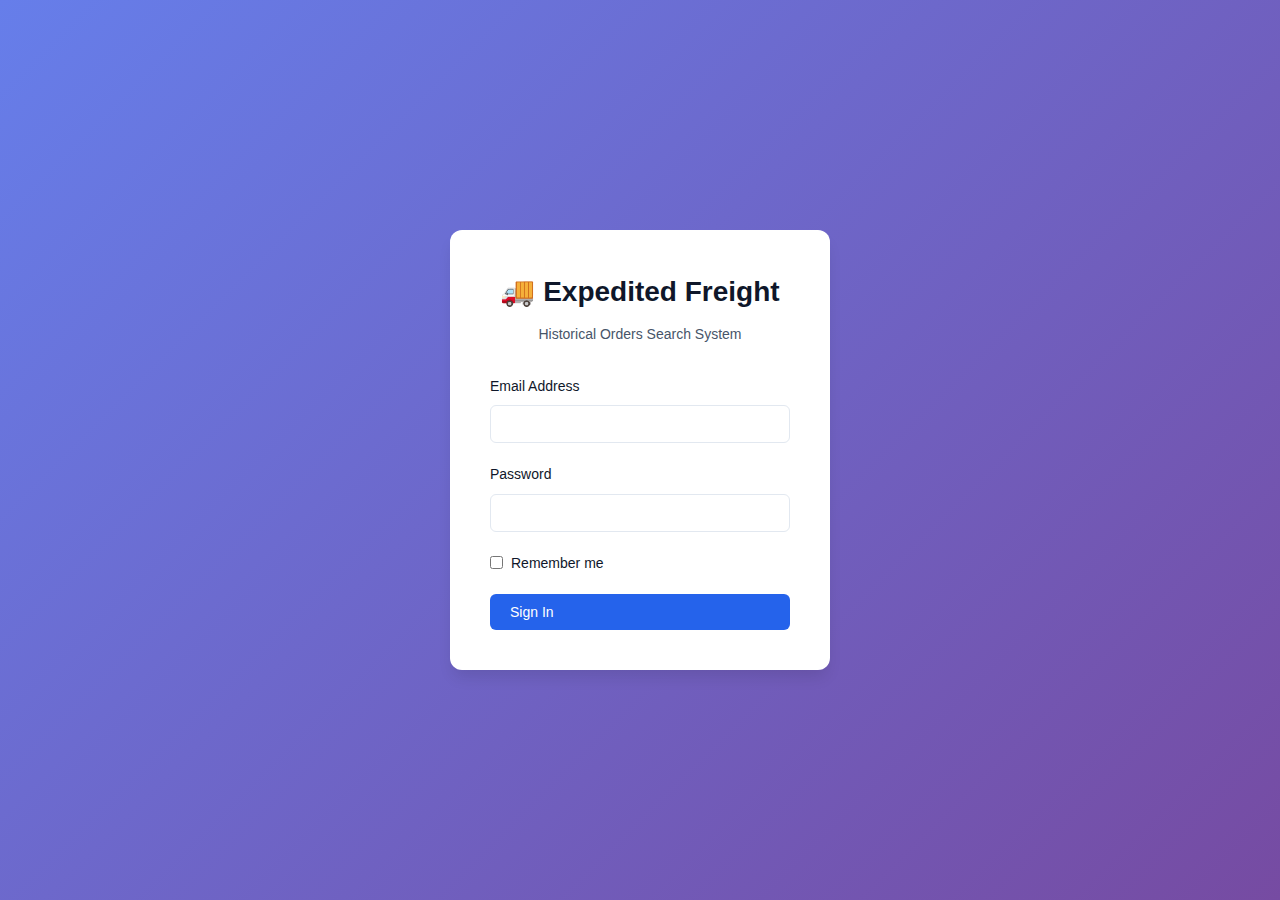
<file: index.html>
<!DOCTYPE html>
<html lang="en">
<head>
    <meta charset="UTF-8">
    <meta name="viewport" content="width=device-width, initial-scale=1.0">
    <title>Login - Expedited Freight Orders</title>
    <link rel="stylesheet" href="css/styles.css">
</head>
<body class="login-page">
    <div class="login-container">
        <div class="login-card">
            <div class="login-header">
                <h1>🚚 Expedited Freight</h1>
                <p>Historical Orders Search System</p>
            </div>

            <form id="loginForm" class="login-form">
                <div class="form-group">
                    <label for="email">Email Address</label>
                    <input type="email" id="email" name="email" required autocomplete="email">
                </div>

                <div class="form-group">
                    <label for="password">Password</label>
                    <input type="password" id="password" name="password" required autocomplete="current-password">
                </div>

                <div class="form-group checkbox-group">
                    <label>
                        <input type="checkbox" id="rememberMe" name="rememberMe">
                        <span>Remember me</span>
                    </label>
                </div>

                <button type="submit" class="btn btn-primary" id="loginBtn">
                    Sign In
                </button>

                <div id="errorMessage" class="error-message" style="display: none;"></div>
                <div id="loadingMessage" class="loading-message" style="display: none;">
                    Signing in...
                </div>
            </form>
        </div>
    </div>

    <script type="module" src="js/config.js"></script>
    <script type="module" src="js/auth.js"></script>
</body>
</html>
</file>
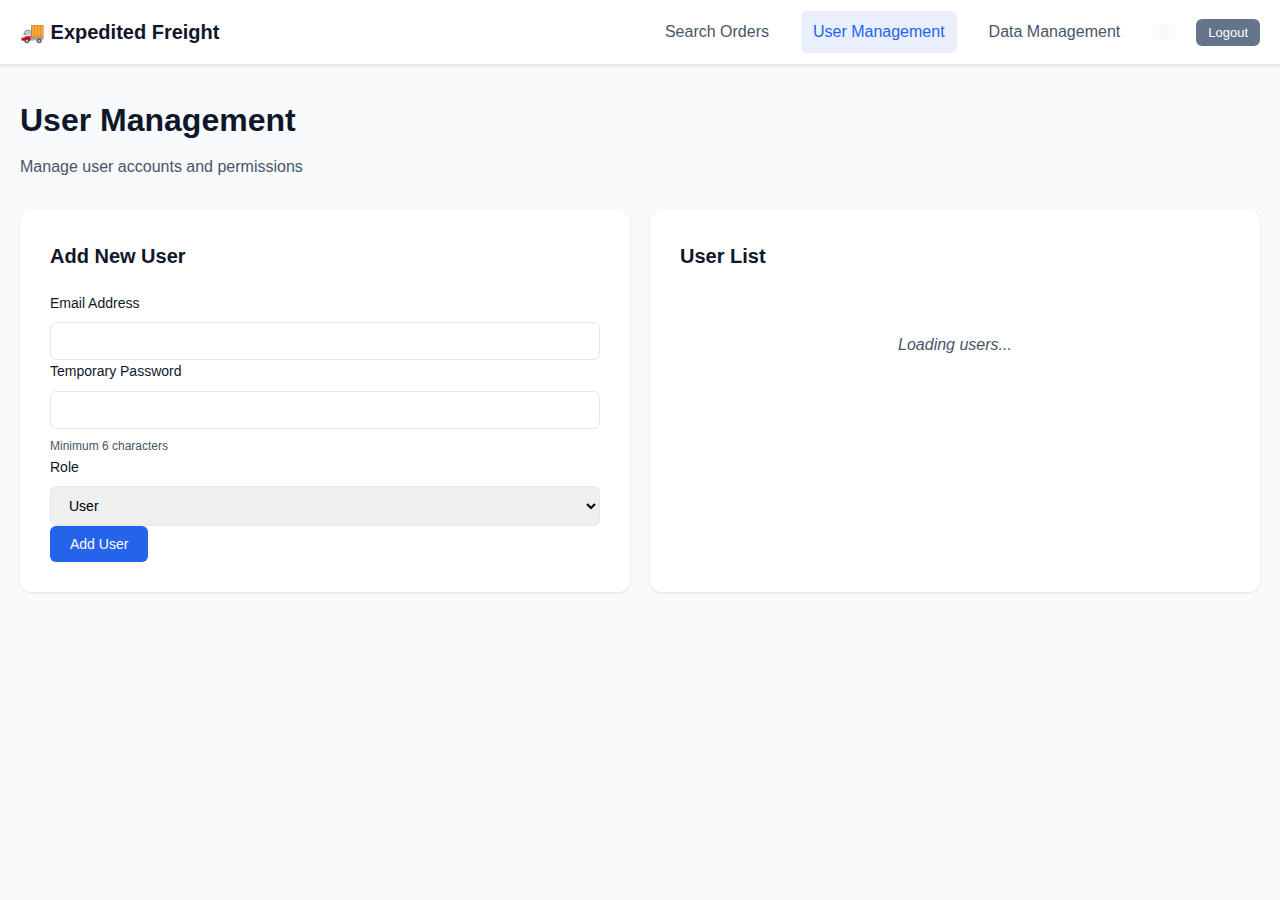
<file: admin-users.html>
<!DOCTYPE html>
<html lang="en">
<head>
    <meta charset="UTF-8">
    <meta name="viewport" content="width=device-width, initial-scale=1.0">
    <title>User Management - Expedited Freight</title>
    <link rel="stylesheet" href="css/styles.css">
</head>
<body>
    <nav class="navbar">
        <div class="nav-content">
            <div class="nav-brand">
                <h2>🚚 Expedited Freight</h2>
            </div>
            <div class="nav-menu">
                <a href="dashboard.html" class="nav-link">Search Orders</a>
                <a href="admin-users.html" class="nav-link active">User Management</a>
                <a href="admin-data.html" class="nav-link">Data Management</a>
                <span class="nav-user" id="userEmail"></span>
                <button class="btn btn-secondary btn-sm" id="logoutBtn">Logout</button>
            </div>
        </div>
    </nav>

    <main class="container">
        <div class="page-header">
            <h1>User Management</h1>
            <p>Manage user accounts and permissions</p>
        </div>

        <div class="admin-grid">
            <div class="admin-card">
                <h3>Add New User</h3>
                <form id="addUserForm">
                    <div class="form-group">
                        <label for="newUserEmail">Email Address</label>
                        <input type="email" id="newUserEmail" required>
                    </div>

                    <div class="form-group">
                        <label for="newUserPassword">Temporary Password</label>
                        <input type="password" id="newUserPassword" required minlength="6">
                        <small>Minimum 6 characters</small>
                    </div>

                    <div class="form-group">
                        <label for="newUserRole">Role</label>
                        <select id="newUserRole">
                            <option value="user">User</option>
                            <option value="admin">Admin</option>
                        </select>
                    </div>

                    <button type="submit" class="btn btn-primary">Add User</button>
                    <div id="addUserMessage" class="message" style="display: none;"></div>
                </form>
            </div>

            <div class="admin-card">
                <h3>User List</h3>
                <div id="loadingUsers" class="loading-message">Loading users...</div>
                <div id="usersTableContainer" style="display: none;">
                    <table class="data-table">
                        <thead>
                            <tr>
                                <th>Email</th>
                                <th>Role</th>
                                <th>Created</th>
                                <th>Actions</th>
                            </tr>
                        </thead>
                        <tbody id="usersTableBody">
                        </tbody>
                    </table>
                </div>
                <div id="noUsers" style="display: none;" class="no-results">
                    <p>No users found.</p>
                </div>
            </div>
        </div>
    </main>

    <!-- Edit User Modal -->
    <div id="editUserModal" class="modal" style="display: none;">
        <div class="modal-content">
            <div class="modal-header">
                <h3>Edit User Role</h3>
                <button class="modal-close" id="closeModal">&times;</button>
            </div>
            <div class="modal-body">
                <form id="editUserForm">
                    <input type="hidden" id="editUserId">
                    <div class="form-group">
                        <label for="editUserEmail">Email</label>
                        <input type="text" id="editUserEmail" disabled>
                    </div>
                    <div class="form-group">
                        <label for="editUserRole">Role</label>
                        <select id="editUserRole">
                            <option value="user">User</option>
                            <option value="admin">Admin</option>
                        </select>
                    </div>
                    <button type="submit" class="btn btn-primary">Save Changes</button>
                </form>
            </div>
        </div>
    </div>

    <script type="module" src="js/config.js"></script>
    <script type="module" src="js/user-management.js"></script>
</body>
</html>
</file>
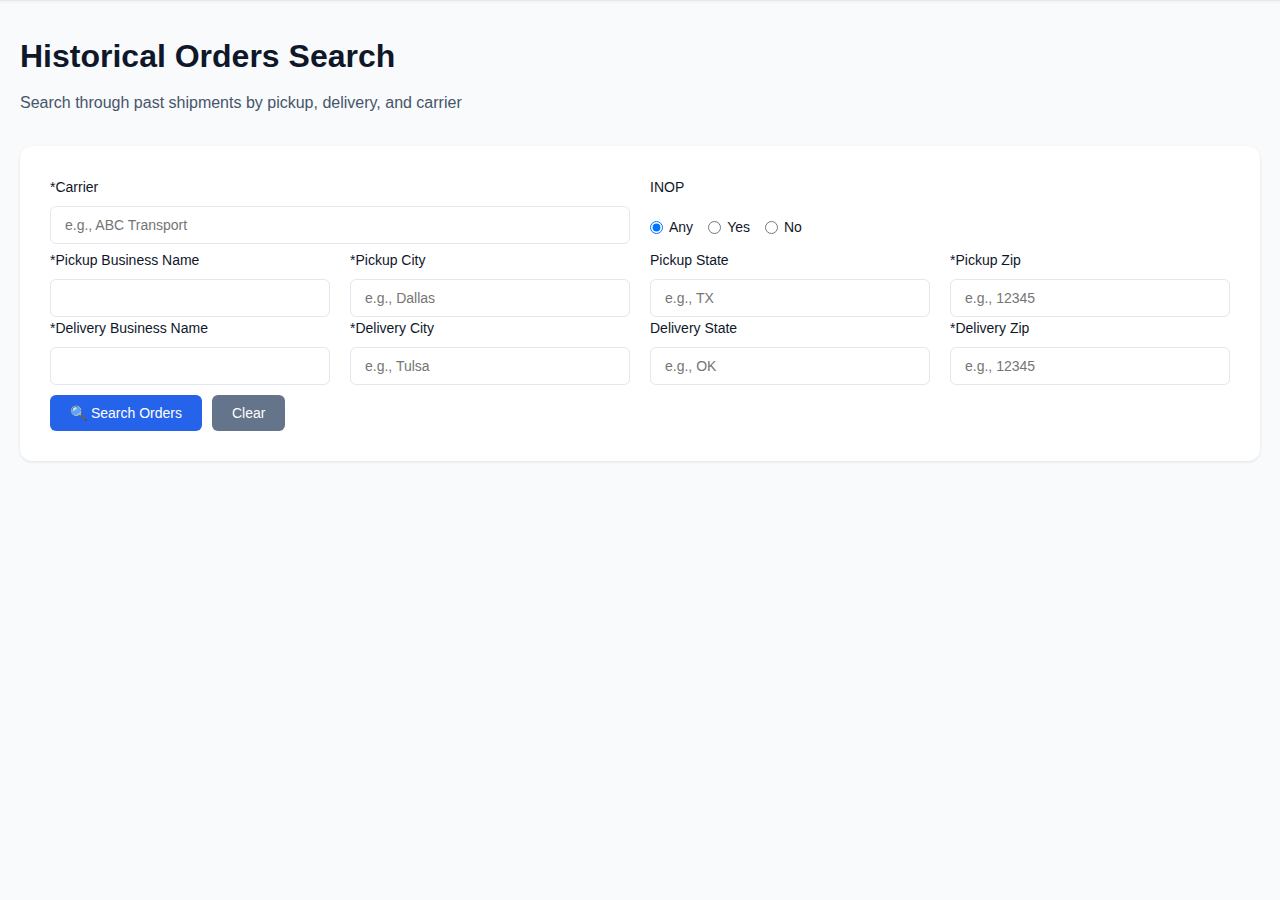
<file: dashboard.html>
<!DOCTYPE html>
<html lang="en">

<head>
    <meta charset="UTF-8">
    <!DOCTYPE html>
    <html lang="en">

    <head>
        <meta charset="UTF-8">
        <meta name="viewport" content="width=device-width, initial-scale=1.0">
        <title>Search Orders - Expedited Freight</title>
        <link rel="stylesheet" href="css/styles.css">
    </head>

<body>
    <nav class="navbar">
        <!-- Navigation injected by app.js -->
    </nav>

    <main class="container">
        <div class="page-header">
            <h1>Historical Orders Search</h1>
            <p>Search through past shipments by pickup, delivery, and carrier</p>
        </div>

        <div class="search-card">
            <form id="searchForm" class="search-form">
                <div class="form-row">

                    <div class="form-group">
                        <label for="carrier">*Carrier</label>
                        <input type="text" id="carrier" name="carrier" placeholder="e.g., ABC Transport">
                    </div>

                    <div class="form-group">
                        <label>INOP</label>
                        <div class="radio-group">
                            <label><input type="radio" name="inopInfo" value="" checked> Any</label>
                            <label><input type="radio" name="inopInfo" value="Yes"> Yes</label>
                            <label><input type="radio" name="inopInfo" value="No"> No</label>
                        </div>
                    </div>
                </div>

                <div class="form-row">
                    <div class="form-group">
                        <label for="pickupBusiness">*Pickup Business Name</label>
                        <input type="text" id="pickupBusiness" name="pickupBusiness" placeholder="">
                    </div>

                    <div class="form-group">
                        <label for="pickupCity">*Pickup City</label>
                        <input type="text" id="pickupCity" name="pickupCity" placeholder="e.g., Dallas">
                    </div>
                    <div class="form-group">
                        <label for="pickupState">Pickup State</label>
                        <input type="text" id="pickupState" name="pickupState" placeholder="e.g., TX">
                    </div>
                    <div class="form-group">
                        <label for="pickupZip">*Pickup Zip</label>
                        <input type="text" id="pickupZip" name="pickupZip" placeholder="e.g., 12345">
                    </div>
                </div>

                <div class="form-row">
                    <div class="form-group">
                        <label for="deliveryBusiness">*Delivery Business Name</label>
                        <input type="text" id="deliveryBusiness" name="deliveryBusiness" placeholder="">
                    </div>

                    <div class="form-group">
                        <label for="deliveryCity">*Delivery City</label>
                        <input type="text" id="deliveryCity" name="deliveryCity" placeholder="e.g., Tulsa">
                    </div>

                    <div class="form-group">
                        <label for="deliveryState">Delivery State</label>
                        <input type="text" id="deliveryState" name="deliveryState" placeholder="e.g., OK">
                    </div>

                    <div class="form-group">
                        <label for="deliveryZip">*Delivery Zip</label>
                        <input type="text" id="deliveryZip" name="deliveryZip" placeholder="e.g., 12345">
                    </div>
                </div>

                <div class="form-actions">
                    <button type="submit" class="btn btn-primary">
                        🔍 Search Orders
                    </button>
                    <button type="button" class="btn btn-secondary" id="clearBtn">
                        Clear
                    </button>
                </div>
            </form>
        </div>
        <div id="previewSection" style="display: none; margin-top: 20px;">
            <div class="metrics-grid">
                <div class="metrics-card">
                    <h3>Manually Entered Prices</h3>
                    <div class="table-container" style="max-height: 300px;">
                        <table class="data-table" id="previewTable">
                            <thead id="previewTableHead"></thead>
                            <tbody id="previewTableBody"></tbody>
                        </table>
                    </div>
                    <p style="margin-top: 10px;"><strong>Total special price qoutes found:</strong> <span
                            id="totalRows">0</span></p>
                </div>
            </div><!-- metrics-grid end-->
        </div><!-- preview-section end-->

        <div id="resultsSection" style="display: none;">
            <div class="metrics-grid">
                <div class="metric-card clickable-card" data-filter="all">
                    <div class="metric-label">Total Records</div>
                    <div class="metric-value" id="totalRecords">0</div>
                </div>
                <!-- Tariff Price -->
                <div class="metric-card clickable-card" data-filter="lo">
                    <div class="metric-label">Avg Tarriff (1-3)</div>
                    <div class="metric-value" id="avgTarriffLoPrice">$0</div>
                </div>
                <!-- Carrier Price -->
                <div class="metric-card clickable-card" data-filter="lo">
                    <div class="metric-label">Avg Carrier (1-3)</div>
                    <div class="metric-value" id="avgCarrierLoPrice">$0</div>
                </div>
                <!-- Price per Mile-->
                <div class="metric-card clickable-card" data-filter="lo">
                    <div class="metric-label">Avg $/mi (1-3)</div>
                    <div class="metric-value" id="avgLoPrice">$0</div>
                </div>
                <div class="metric-card clickable-card" data-filter="hi">
                    <div class="metric-label">Avg Tarriff (4+)</div>
                    <div class="metric-value" id="avgTarriffHiPrice">$0</div>
                </div>
                <div class="metric-card clickable-card" data-filter="hi">
                    <div class="metric-label">Avg Carrier (4+)</div>
                    <div class="metric-value" id="avgCarrierHiPrice">$0</div>
                </div>
                <div class="metric-card clickable-card" data-filter="hi">
                    <div class="metric-label">Avg $/mi (4+)</div>
                    <div class="metric-value" id="avgHiPrice">$0</div>
                </div>
                <div class="metric-card clickable-card" data-filter="inop">
                    <div class="metric-label">Avg Tarriff INOP</div>
                    <div class="metric-value" id="avgTarriffInopPrice">$0</div>
                </div>
                <div class="metric-card clickable-card" data-filter="inop">
                    <div class="metric-label">Avg Carrier INOP</div>
                    <div class="metric-value" id="avgCarrierInopPrice">$0</div>
                </div>
                <div class="metric-card clickable-card" data-filter="inop">
                    <div class="metric-label">Avg $/mi INOP</div>
                    <div class="metric-value" id="avgInopPrice">$0</div>
                </div>
            </div><!-- metrics-grid end-->

            <div class="results-header">
                <h2>Search Results</h2>
                <button class="btn btn-secondary btn-sm" id="exportBtn">
                    📥 Export to CSV
                </button>
            </div><!-- results-header end-->

            <div class="table-container">
                <table class="data-table" id="resultsTable">
                    <thead id="resultsTableHead">
                    </thead>
                    <tbody id="resultsBody">
                    </tbody>
                </table>
            </div><!-- table-container end-->

            <div class="pagination" id="pagination">
                <button class="btn btn-secondary btn-sm" id="prevBtn" disabled>Previous</button>
                <span id="pageInfo">Page 1</span>
                <button class="btn btn-secondary btn-sm" id="nextBtn" disabled>Next</button>
            </div>
        </div><!-- results-section end-->

        <div id="noResults" style="display: none;" class="no-results">
            <p>No historical orders found matching your search criteria.</p>
        </div><!-- no-results section end-->

        <div id="loadingResults" style="display: none;" class="loading-message">
            Searching orders...
        </div><!-- loading-message end-->
    </main>

    <script type="module" src="js/config.js"></script>
    <script type="module" src="js/app.js"></script>
    <script type="module" src="js/search.js"></script>
</body>

</html>
</file>
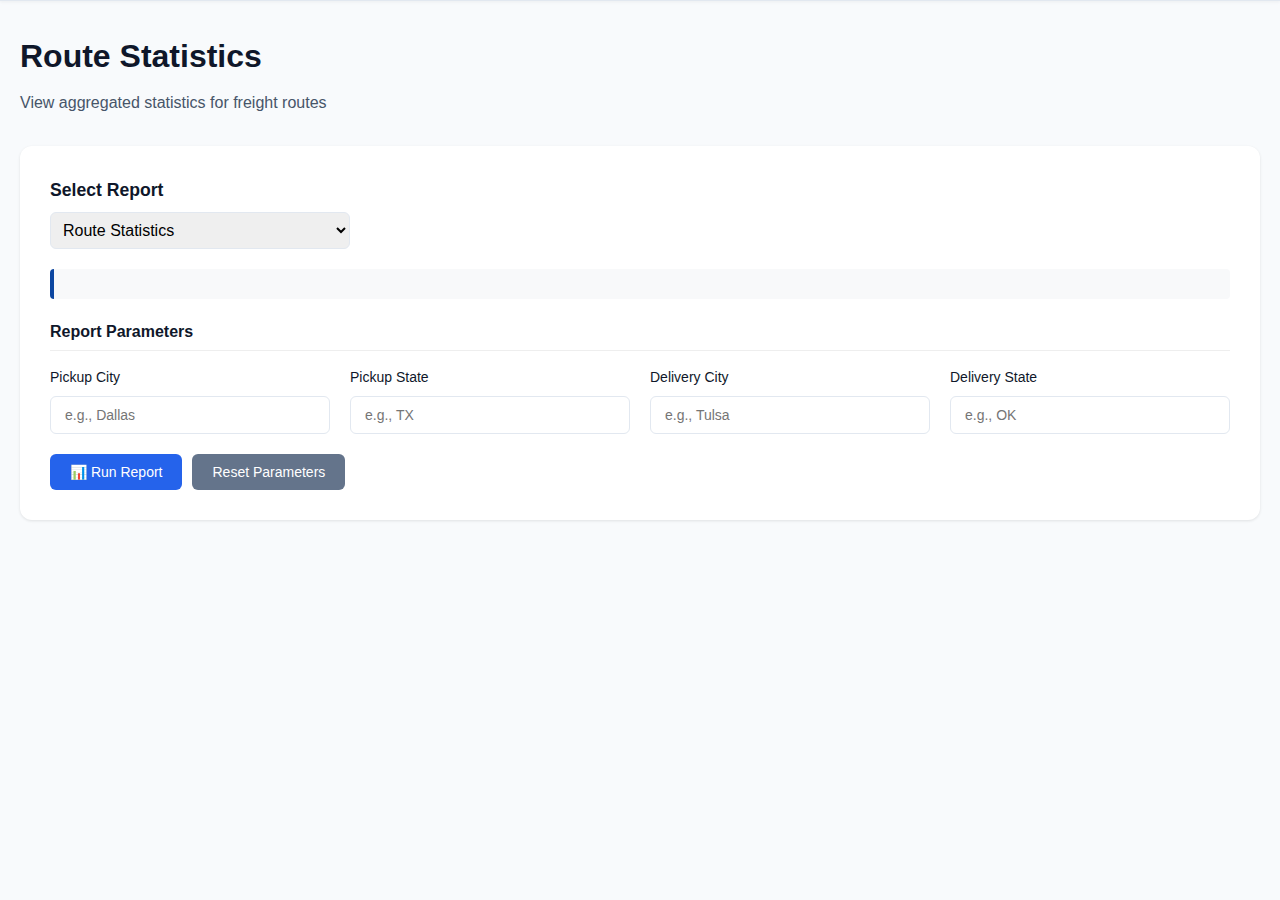
<file: reports.html>
<!DOCTYPE html>
<html lang="en">

<head>
    <meta charset="UTF-8">
    <meta name="viewport" content="width=device-width, initial-scale=1.0">
    <title>Reports - Expedited Freight</title>
    <link rel="stylesheet" href="css/styles.css">
</head>

<body>
    <nav class="navbar">
        <!-- Navigation injected by app.js -->
    </nav>

    <main class="container">
        <div class="page-header">
            <h1>Route Statistics</h1>
            <p>View aggregated statistics for freight routes</p>
        </div>

        <div class="search-card">
            <div class="report-selection">
                <div class="form-group" style="margin-bottom: 20px;">
                    <label for="reportType" style="font-size: 1.1em; font-weight: bold;">Select Report</label>
                    <select id="reportType" class="form-control"
                        style="max-width: 300px; padding: 8px; font-size: 1em;">
                        <option value="route_stats">Route Statistics</option>
                        <option value="carrier_performance">Carrier Performance</option>
                        <option value="customer_volume">Customer Volume</option>
                    </select>
                </div>

                <div id="reportDescription" class="report-description"
                    style="margin-bottom: 20px; padding: 15px; background-color: #f8f9fa; border-left: 4px solid #0d47a1; border-radius: 4px; color: #555; line-height: 1.5;">
                    <!-- Description populated by JS -->
                </div>
            </div>

            <form id="searchForm" class="search-form">
                <!-- Parameters for Route Statistics -->
                <div id="params-route-stats" class="report-params">
                    <h4 style="margin-bottom: 15px; border-bottom: 1px solid #eee; padding-bottom: 5px;">Report
                        Parameters</h4>
                    <div class="form-row">
                        <div class="form-group">
                            <label for="pickupCity">Pickup City</label>
                            <input type="text" id="pickupCity" name="pickupCity" placeholder="e.g., Dallas">
                        </div>
                        <div class="form-group">
                            <label for="pickupState">Pickup State</label>
                            <input type="text" id="pickupState" name="pickupState" placeholder="e.g., TX">
                        </div>

                        <div class="form-group">
                            <label for="deliveryCity">Delivery City</label>
                            <input type="text" id="deliveryCity" name="deliveryCity" placeholder="e.g., Tulsa">
                        </div>
                        <div class="form-group">
                            <label for="deliveryState">Delivery State</label>
                            <input type="text" id="deliveryState" name="deliveryState" placeholder="e.g., OK">
                        </div>
                    </div>
                </div>

                <div class="form-actions" style="margin-top: 20px;">
                    <button type="submit" class="btn btn-primary">
                        📊 Run Report
                    </button>
                    <button type="button" class="btn btn-secondary" id="clearBtn">
                        Reset Parameters
                    </button>
                </div>
            </form>
        </div>

        <div id="resultsSection" style="display: none;">
            <div class="metrics-grid">
                <div class="metric-card">
                    <div class="metric-label">Total Routes</div>
                    <div class="metric-value" id="totalRoutes">0</div>
                </div>
                <div class="metric-card">
                    <div class="metric-label">Total Orders</div>
                    <div class="metric-value" id="totalOrders">0</div>
                </div>
                <!-- Price per Mile -->
                <div class="metric-card">
                    <div class="metric-label">Avg $/mi</div>
                    <div class="metric-value" id="avgPricePerMile">$0</div>
                </div>
                <!-- Carrier Price -->
                <div class="metric-card">
                    <div class="metric-label">Avg Carrier Price</div>
                    <div class="metric-value" id="avgCarrierPrice">$0</div>
                </div>
                <!-- Tarriff Price -->
                <div class="metric-card">
                    <div class="metric-label">Avg Tarriff Price</div>
                    <div class="metric-value" id="avgTarriffPrice">$0</div>
                </div>
                <!-- Avg Distance -->
                <div class="metric-card">
                    <div class="metric-label">Avg Distance</div>
                    <div class="metric-value" id="avgDistance">0 mi</div>
                </div>
            </div><!-- metrics-grid end-->

            <div class="results-header">
                <h2>Route Results</h2>
                <button class="btn btn-secondary btn-sm" id="exportBtn">
                    📥 Export to CSV
                </button>
            </div><!-- results-header end-->

            <div class="table-container">
                <table class="data-table" id="resultsTable">
                    <thead id="resultsTableHead">
                    </thead>
                    <tbody id="resultsBody">
                    </tbody>
                </table>
            </div><!-- table-container end-->

            <div class="pagination" id="pagination">
                <button class="btn btn-secondary btn-sm" id="prevBtn" disabled>Previous</button>
                <span id="pageInfo">Page 1</span>
                <button class="btn btn-secondary btn-sm" id="nextBtn" disabled>Next</button>
            </div>
        </div><!-- results-section end-->

        <div id="noResults" style="display: none;" class="no-results">
            <p>No routes found matching your search criteria.</p>
        </div><!-- no-results section end-->

        <div id="loadingResults" style="display: none;" class="loading-message">
            Loading route statistics...
        </div><!-- loading-message end-->
    </main>

    <script type="module" src="js/config.js"></script>
    <script type="module" src="js/app.js"></script>
    <script type="module" src="js/reports.js"></script>
</body>

</html>
</file>
<file: css/styles.css>
/* ====================================
   Global Styles & Variables
   ==================================== */
:root {
    --primary-color: #2563eb;
    --primary-hover: #1e40af;
    --secondary-color: #64748b;
    --danger-color: #dc2626;
    --success-color: #16a34a;
    --background: #f8fafc;
    --surface: #ffffff;
    --border: #e2e8f0;
    --text-primary: #0f172a;
    --text-secondary: #475569;
    --shadow: 0 1px 3px rgba(0, 0, 0, 0.1);
    --shadow-lg: 0 10px 15px -3px rgba(0, 0, 0, 0.1);
}

* {
    margin: 0;
    padding: 0;
    box-sizing: border-box;
}

body {
    font-family: -apple-system, BlinkMacSystemFont, 'Segoe UI', Roboto, 'Helvetica Neue', Arial, sans-serif;
    background-color: var(--background);
    color: var(--text-primary);
    line-height: 1.6;
    min-height: 100vh;
}

/* ====================================
   Login Page Styles
   ==================================== */
.login-page {
    display: flex;
    align-items: center;
    justify-content: center;
    min-height: 100vh;
    background: linear-gradient(135deg, #667eea 0%, #764ba2 100%);
}

.login-container {
    width: 100%;
    max-width: 420px;
    padding: 20px;
}

.login-card {
    background: var(--surface);
    border-radius: 12px;
    box-shadow: var(--shadow-lg);
    padding: 40px;
}

.login-header {
    text-align: center;
    margin-bottom: 30px;
}

.login-header h1 {
    font-size: 28px;
    margin-bottom: 8px;
    color: var(--text-primary);
}

.login-header p {
    color: var(--text-secondary);
    font-size: 14px;
}

.login-form {
    display: flex;
    flex-direction: column;
    gap: 20px;
}

/* ====================================
   Navigation Bar
   ==================================== */
.navbar {
    background: var(--surface);
    border-bottom: 1px solid var(--border);
    box-shadow: var(--shadow);
    padding: 0;
    position: sticky;
    top: 0;
    z-index: 100;
}

.nav-content {
    max-width: 1400px;
    margin: 0 auto;
    padding: 0 20px;
    display: flex;
    justify-content: space-between;
    align-items: center;
    height: 64px;
}

.nav-brand h2 {
    font-size: 20px;
    color: var(--text-primary);
    font-weight: 600;
}

.nav-menu {
    display: flex;
    align-items: center;
    gap: 20px;
}

.nav-link {
    text-decoration: none;
    color: var(--text-secondary);
    font-weight: 500;
    padding: 8px 12px;
    border-radius: 6px;
    transition: all 0.2s;
}

.nav-link:hover {
    background: var(--background);
    color: var(--text-primary);
}

.nav-link.active {
    color: var(--primary-color);
    background: rgba(37, 99, 235, 0.1);
}

.nav-user {
    color: var(--text-secondary);
    font-size: 14px;
    padding: 8px 12px;
    background: var(--background);
    border-radius: 6px;
}

/* ====================================
   Container & Layout
   ==================================== */
.container {
    max-width: 1400px;
    margin: 0 auto;
    padding: 30px 20px;
}

.page-header {
    margin-bottom: 30px;
}

.page-header h1 {
    font-size: 32px;
    margin-bottom: 8px;
}

.page-header p {
    color: var(--text-secondary);
    font-size: 16px;
}

/* ====================================
   Form Elements
   ==================================== */
.form-group {
    display: flex;
    flex-direction: column;
    gap: 8px;
}

.form-group label {
    font-weight: 500;
    font-size: 14px;
    color: var(--text-primary);
}

.form-group input,
.form-group select {
    padding: 10px 14px;
    border: 1px solid var(--border);
    border-radius: 6px;
    font-size: 14px;
    transition: border-color 0.2s;
}

.form-group input:focus,
.form-group select:focus {
    outline: none;
    border-color: var(--primary-color);
    box-shadow: 0 0 0 3px rgba(37, 99, 235, 0.1);
}

.form-group small {
    color: var(--text-secondary);
    font-size: 12px;
}

.checkbox-group {
    flex-direction: row;
    align-items: center;
}

.checkbox-group label {
    display: flex;
    align-items: center;
    gap: 8px;
    cursor: pointer;
    font-weight: 400;
}

.form-row {
    display: grid;
    grid-template-columns: repeat(auto-fit, minmax(150px, 1fr));
    gap: 20px;
}

.form-actions {
    display: flex;
    gap: 10px;
    margin-top: 10px;
}

.radio-group {
    display: flex;
    gap: 15px;
    padding: 10px 0;
}

.radio-group label {
    display: flex;
    align-items: center;
    gap: 6px;
    font-weight: 400;
    cursor: pointer;
}

.radio-group input[type="radio"] {
    margin: 0;
    cursor: pointer;
}

/* ====================================
   Buttons
   ==================================== */
.btn {
    padding: 10px 20px;
    border: none;
    border-radius: 6px;
    font-size: 14px;
    font-weight: 500;
    cursor: pointer;
    transition: all 0.2s;
    display: inline-flex;
    align-items: center;
    gap: 6px;
    text-decoration: none;
}

.btn-primary {
    background: var(--primary-color);
    color: white;
}

.btn-primary:hover {
    background: var(--primary-hover);
    box-shadow: var(--shadow);
}

.btn-secondary {
    background: var(--secondary-color);
    color: white;
}

.btn-secondary:hover {
    background: #475569;
    box-shadow: var(--shadow);
}

.btn-danger {
    background: var(--danger-color);
    color: white;
}

.btn-danger:hover {
    background: #b91c1c;
    box-shadow: var(--shadow);
}

.btn-sm {
    padding: 6px 12px;
    font-size: 13px;
}

.btn:disabled {
    opacity: 0.5;
    cursor: not-allowed;
}

/* ====================================
   Cards
   ==================================== */
.search-card,
.admin-card {
    background: var(--surface);
    border-radius: 12px;
    box-shadow: var(--shadow);
    padding: 30px;
    margin-bottom: 20px;
}

.admin-grid {
    display: grid;
    grid-template-columns: repeat(auto-fit, minmax(400px, 1fr));
    gap: 20px;
}

.admin-card h3 {
    margin-bottom: 20px;
    font-size: 20px;
}

.card-description {
    color: var(--text-secondary);
    font-size: 14px;
    margin-bottom: 20px;
}

/* ====================================
   Metrics Grid
   ==================================== */
.metrics-grid {
    display: grid;
    grid-template-columns: repeat(auto-fit, minmax(200px, 1fr));
    gap: 20px;
    margin-bottom: 30px;
}

.metric-card {
    background: var(--surface);
    border-radius: 12px;
    box-shadow: var(--shadow);
    padding: 20px;
    text-align: center;
}

.metric-label {
    color: var(--text-secondary);
    font-size: 14px;
    margin-bottom: 8px;
}

.metric-value {
    font-size: 28px;
    font-weight: 700;
    color: var(--primary-color);
}

.metric-card.clickable-card {
    cursor: pointer;
    transition: transform 0.2s, box-shadow 0.2s, border-color 0.2s, background-color 0.2s;
    border: 2px solid transparent;
}

.metric-card.clickable-card:hover {
    transform: translateY(-2px);
    box-shadow: var(--shadow-lg);
}

.metric-card.active-filter {
    border-color: var(--primary-color);
    background-color: #eff6ff;
}

/* ====================================
   Tables
   ==================================== */
.results-header {
    display: flex;
    justify-content: space-between;
    align-items: center;
    margin-bottom: 20px;
}

.results-header h2 {
    font-size: 24px;
}

.table-container {
    background: var(--surface);
    border-radius: 12px;
    box-shadow: var(--shadow);
    overflow-x: auto;
    margin-bottom: 20px;
}

.data-table {
    width: 100%;
    border-collapse: collapse;
    font-size: 14px;
}

.data-table thead {
    background: var(--background);
    position: sticky;
    top: 0;
}

.data-table th {
    padding: 12px 16px;
    text-align: left;
    font-weight: 600;
    color: var(--text-primary);
    border-bottom: 2px solid var(--border);
    white-space: nowrap;
}

.data-table td {
    padding: 12px 16px;
    border-bottom: 1px solid var(--border);
}

.data-table tbody tr:hover {
    background: var(--background);
}

.data-table th.sortable {
    cursor: pointer;
    user-select: none;
}

.data-table th.sortable:hover {
    background: var(--border);
}

/* ====================================
   Pagination
   ==================================== */
.pagination {
    display: flex;
    align-items: center;
    justify-content: center;
    gap: 20px;
    padding: 20px;
}

#pageInfo {
    font-weight: 500;
    color: var(--text-secondary);
}

/* ====================================
   Messages & States
   ==================================== */
.error-message,
.message {
    padding: 12px;
    border-radius: 6px;
    font-size: 14px;
    margin-top: 15px;
}

.error-message {
    background: #fee2e2;
    color: #991b1b;
    border: 1px solid #fecaca;
}

.message.success {
    background: #dcfce7;
    color: #166534;
    border: 1px solid #bbf7d0;
}

.message.error {
    background: #fee2e2;
    color: #991b1b;
    border: 1px solid #fecaca;
}

.loading-message {
    text-align: center;
    padding: 40px;
    color: var(--text-secondary);
    font-style: italic;
}

.no-results {
    text-align: center;
    padding: 60px 20px;
    color: var(--text-secondary);
    background: var(--surface);
    border-radius: 12px;
    box-shadow: var(--shadow);
}

/* ====================================
   Stats & Upload
   ==================================== */
.stats-list {
    display: flex;
    flex-direction: column;
    gap: 12px;
}

.stat-item {
    display: flex;
    justify-content: space-between;
    padding: 12px;
    background: var(--background);
    border-radius: 6px;
}

.stat-label {
    font-weight: 500;
    color: var(--text-secondary);
}

.stat-value {
    font-weight: 600;
    color: var(--text-primary);
}

.upload-section {
    padding: 30px;
    border: 2px dashed var(--border);
    border-radius: 8px;
    text-align: center;
}

.progress-bar {
    width: 100%;
    height: 24px;
    background: var(--background);
    border-radius: 12px;
    overflow: hidden;
    margin-bottom: 10px;
}

.progress-fill {
    height: 100%;
    background: var(--primary-color);
    transition: width 0.3s;
    display: flex;
    align-items: center;
    justify-content: center;
    color: white;
    font-size: 12px;
    font-weight: 600;
}

#progressText {
    text-align: center;
    color: var(--text-secondary);
    font-size: 14px;
}

.requirements-list {
    list-style-position: inside;
    color: var(--text-secondary);
    line-height: 2;
    margin: 15px 0;
}

/* ====================================
   Modal
   ==================================== */
.modal {
    position: fixed;
    top: 0;
    left: 0;
    width: 100%;
    height: 100%;
    background: rgba(0, 0, 0, 0.5);
    display: flex;
    align-items: center;
    justify-content: center;
    z-index: 1000;
}

.modal-content {
    background: var(--surface);
    border-radius: 12px;
    box-shadow: var(--shadow-lg);
    width: 90%;
    max-width: 500px;
    max-height: 90vh;
    overflow-y: auto;
}

.modal-header {
    display: flex;
    justify-content: space-between;
    align-items: center;
    padding: 20px;
    border-bottom: 1px solid var(--border);
}

.modal-header h3 {
    margin: 0;
}

.modal-close {
    background: none;
    border: none;
    font-size: 28px;
    cursor: pointer;
    color: var(--text-secondary);
    line-height: 1;
    padding: 0;
    width: 32px;
    height: 32px;
}

.modal-close:hover {
    color: var(--text-primary);
}

.modal-body {
    padding: 20px;
}

.modal-actions {
    display: flex;
    gap: 10px;
    margin-top: 20px;
}

/* ====================================
   Responsive Design
   ==================================== */
@media (max-width: 768px) {
    .nav-content {
        flex-direction: column;
        height: auto;
        padding: 15px;
    }

    .nav-menu {
        flex-wrap: wrap;
        justify-content: center;
        gap: 10px;
    }

    .admin-grid {
        grid-template-columns: 1fr;
    }

    .metrics-grid {
        grid-template-columns: repeat(2, 1fr);
    }

    .form-row {
        grid-template-columns: 1fr;
    }

    .results-header {
        flex-direction: column;
        align-items: flex-start;
        gap: 10px;
    }

    .data-table {
        font-size: 12px;
    }

    .data-table th,
    .data-table td {
        padding: 8px;
    }
}

/* ====================================
   Validation Styles
   ==================================== */
.invalid-cell {
    background-color: #fee2e2;
    border: 1px solid #ef4444 !important;
    position: relative;
}

.invalid-cell:hover::after {
    content: attr(title);
    position: absolute;
    bottom: 100%;
    left: 50%;
    transform: translateX(-50%);
    background: #1f2937;
    color: white;
    padding: 4px 8px;
    border-radius: 4px;
    font-size: 12px;
    white-space: nowrap;
    z-index: 10;
}

.validation-summary {
    padding: 10px 15px;
    border-radius: 6px;
    margin-bottom: 15px;
    font-weight: 500;
    display: flex;
    align-items: center;
    justify-content: space-between;
}

.validation-valid {
    background-color: #dcfce7;
    color: #166534;
    border: 1px solid #bbf7d0;
}

.validation-invalid {
    background-color: #fee2e2;
    color: #991b1b;
    border: 1px solid #fecaca;
}
</file>
